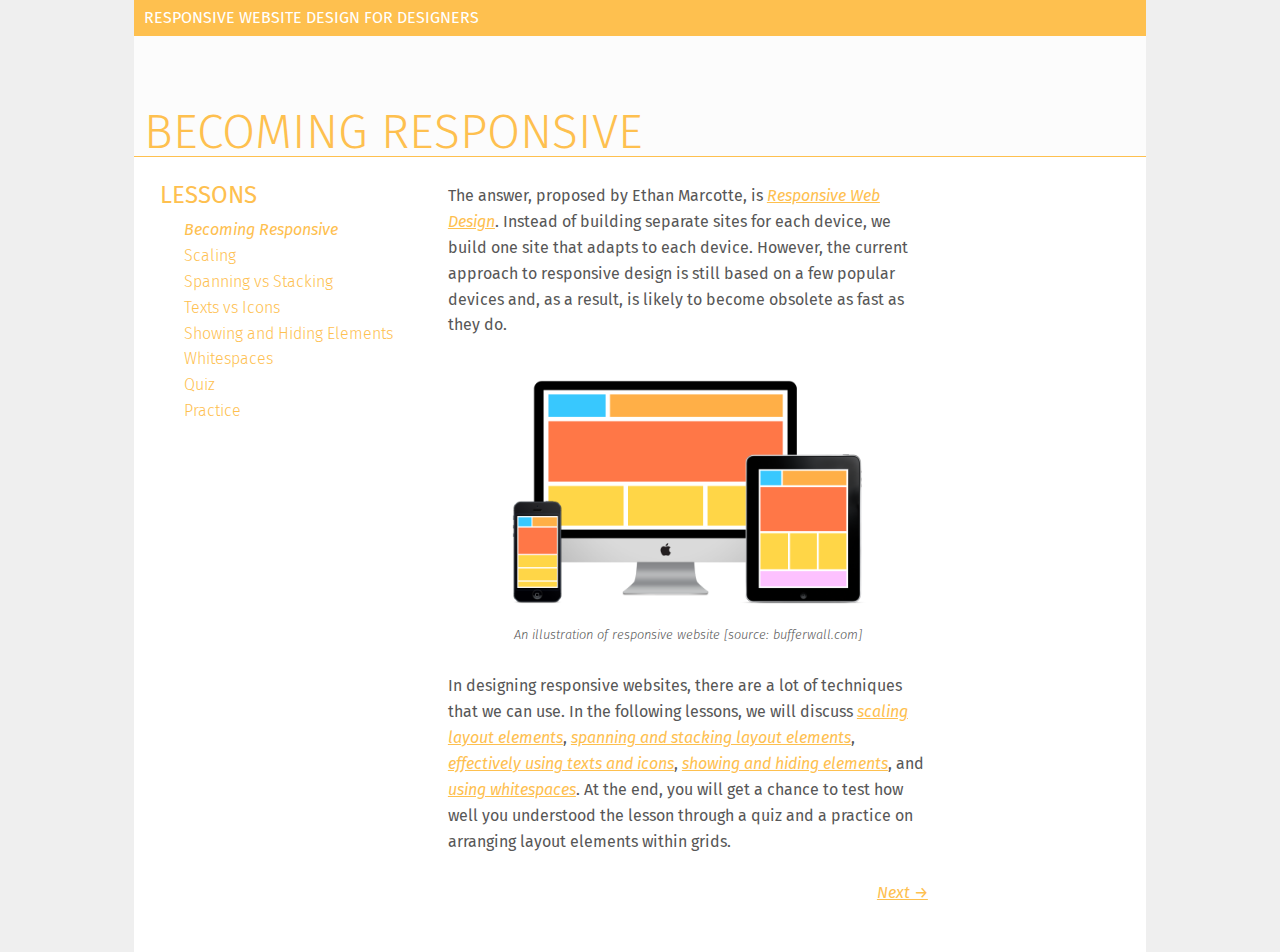
<file: index.html>
<!DOCTYPE html>
<!-- /ht Paul Irish - http://front.ie/j5OMXi -->
<!--[if lt IE 7 ]> <html class="no-js ie6" lang="en"> <![endif]-->
<!--[if IE 7 ]>    <html class="no-js ie7" lang="en"> <![endif]-->
<!--[if IE 8 ]>    <html class="no-js ie8" lang="en"> <![endif]-->
<!--[if (gte IE 9)|!(IE)]><!--> <html class="no-js" lang="en"> <!--<![endif]-->
<head>
<meta charset="utf-8">
<title>Responsive Website Design for Designers</title>
<meta name="description" content="">
<meta name="author" content="">

<!-- /ht Andy Clarke - http://front.ie/lkCwyf -->
<meta http-equiv="cleartype" content="on">
<meta http-equiv="X-UA-Compatible" content="IE=edge,chrome=1">
<meta name="viewport" content="width=device-width, initial-scale=1.0">
  
<link rel="shortcut icon" href="/link/to/favicon.ico">
<link rel="apple-touch-icon" href="/link/to/apple-touch-icon.png">

<link rel="stylesheet" href="https://maxcdn.bootstrapcdn.com/font-awesome/4.4.0/css/font-awesome.min.css">
<link href='https://fonts.googleapis.com/css?family=Fira+Sans:400,300,500italic,500,400italic,300italic' rel='stylesheet' type='text/css'>

<!-- /ht Jeremy Keith - http://front.ie/mLXiaS -->
<link rel="stylesheet" href="css/global.css" media="all">
<link rel="stylesheet" href="css/layout.css" media="all and (min-width: 33.236em)">
<!-- 30em + (1.618em * 2) = 33.236em / Eliminates potential of horizontal scrolling in most cases -->

<!--[if (lt IE 9) & (!IEMobile)]>
<link rel="stylesheet" href="css/layout.css" media="all">
<![endif]-->

<script src="js/libs/modernizr-1.7.min.js"></script>
<script src="https://ajax.googleapis.com/ajax/libs/jquery/2.1.3/jquery.min.js"></script>
<script src="js/jquery.gridster.js" type="text/javascript" charset="utf-8"></script>
<script src="js/script.js"></script>  
</head>

<body>
  
  <div id="container" class="cf">
    
    <header>
		<h1 class="global-title">
			Responsive Website Design for Designers
		</h1>
		<h2 class="lesson-title">
			Becoming Responsive
		</h2>
	</header>
    
    <div id="main" role="main">
		<aside id="lesson-nav">
			<h3><i class="fa fa-navicon"></i>Lessons</h3>
			<nav>
				<ul>
					<li><a href="#" class="current" title="Becoming Responsive">Becoming Responsive</a></li>
					<li><a href="lesson-1.html" title="Scaling">Scaling</a></li>
					<li><a href="lesson-2.html" title="Spanning vs Stacking">Spanning vs Stacking</a></li>
					<li><a href="placeholder.html" title="Texts vs Icons">Texts vs Icons</a></li>
					<li><a href="lesson-4.html" title="Showing and Hiding Elements">Showing and Hiding Elements</a></li>
					<li><a href="lesson-5.html" title="Whitespaces">Whitespaces</a></li>
					<li><a href="quiz.html" title="Quiz">Quiz</a></li>
					<li><a href="practice.html" title="Practice">Practice</a></li>
				</ul>
			</nav>
		</aside>
		<div class="content">
			<p>The answer, proposed by Ethan Marcotte, is <a href="http://www.alistapart.com/articles/responsive-web-design/" title="Ethan Marcottes article on Responsive Web Design">Responsive Web Design</a>. Instead of building separate sites for each device, we build one site that adapts to each device. However, the current approach to responsive design is still based on a few popular devices and, as a result, is likely to become obsolete as fast as they do.</p>
			<img class="header-img" src="images/54ee320d38da52d651e9e83b.png" title="Responsive Website Design" />
			<div class="caption">An illustration of responsive website [source: bufferwall.com]</div>
			<p>In designing responsive websites, there are a lot of techniques that we can use. In the following lessons, we will discuss <a href="lesson-1.html" title="Scaling">scaling layout elements</a>, <a href="lesson-2.html" title="Spanning vs Stacking">spanning and stacking layout elements</a>, <a href="placeholder.html" title="Texts vs Icons">effectively using texts and icons</a>, <a href="lesson-4.html" title="Showing and Hiding Elements">showing and hiding elements</a>, and <a href="lesson-5.html" title="Whitespaces">using whitespaces</a>. At the end, you will get a chance to test how well you understood the lesson through a quiz and a practice on arranging layout elements within grids.</p>
			<div class="bottom-nav">
				<a class="btn next" href="lesson-1.html" title="Scaling">Next &rarr;</a>
			</div>
		</div>
	</div>
    
    <footer></footer>
    
  </div>

</body>

</html>
</file>
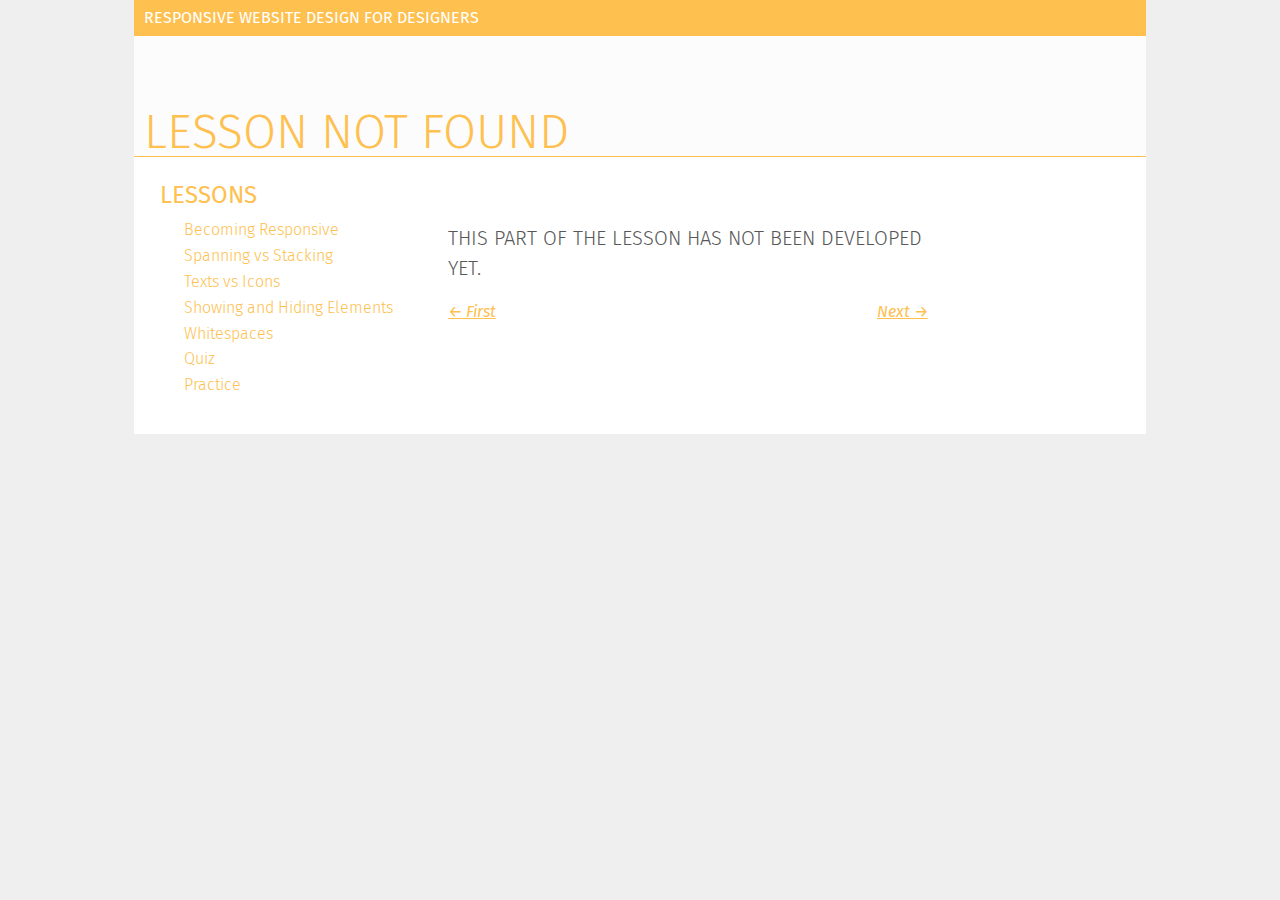
<file: placeholder.html>
<!DOCTYPE html>
<!-- /ht Paul Irish - http://front.ie/j5OMXi -->
<!--[if lt IE 7 ]> <html class="no-js ie6" lang="en"> <![endif]-->
<!--[if IE 7 ]>    <html class="no-js ie7" lang="en"> <![endif]-->
<!--[if IE 8 ]>    <html class="no-js ie8" lang="en"> <![endif]-->
<!--[if (gte IE 9)|!(IE)]><!--> <html class="no-js" lang="en"> <!--<![endif]-->
<head>
<meta charset="utf-8">
<title>Responsive Website Design for Designers</title>
<meta name="description" content="">
<meta name="author" content="">

<!-- /ht Andy Clarke - http://front.ie/lkCwyf -->
<meta http-equiv="cleartype" content="on">
<meta http-equiv="X-UA-Compatible" content="IE=edge,chrome=1">
<meta name="viewport" content="width=device-width, initial-scale=1.0">
  
<link rel="shortcut icon" href="/link/to/favicon.ico">
<link rel="apple-touch-icon" href="/link/to/apple-touch-icon.png">

<link rel="stylesheet" href="https://maxcdn.bootstrapcdn.com/font-awesome/4.4.0/css/font-awesome.min.css">
<link href='https://fonts.googleapis.com/css?family=Fira+Sans:400,300,500italic,500,400italic,300italic' rel='stylesheet' type='text/css'>

<!-- /ht Jeremy Keith - http://front.ie/mLXiaS -->
<link rel="stylesheet" href="css/global.css" media="all">
<link rel="stylesheet" href="css/layout.css" media="all and (min-width: 33.236em)">
<!-- 30em + (1.618em * 2) = 33.236em / Eliminates potential of horizontal scrolling in most cases -->

<!--[if (lt IE 9) & (!IEMobile)]>
<link rel="stylesheet" href="css/layout.css" media="all">
<![endif]-->

<script src="js/libs/modernizr-1.7.min.js"></script>
<script src="https://ajax.googleapis.com/ajax/libs/jquery/2.1.3/jquery.min.js"></script>
<script src="js/jquery.gridster.js" type="text/javascript" charset="utf-8"></script>
<script src="js/script.js"></script>  
  
</head>

<body>
  
  <div id="container" class="cf">
    
    <header>
		<h1 class="global-title">
			Responsive Website Design for Designers
		</h1>
		<h2 class="lesson-title">
			Lesson Not Found
		</h2>
	</header>
    
    <div id="main" role="main">
		<aside id="lesson-nav">
			<h3><i class="fa fa-navicon"></i>Lessons</h3>
			<nav>
				<ul>
					<li><a href="index.html" title="Becoming Responsive">Becoming Responsive</a></li>
					<li><a href="lesson-2.html" title="Spanning vs Stacking">Spanning vs Stacking</a></li>
					<li><a href="placeholder.html" title="Texts vs Icons">Texts vs Icons</a></li>
					<li><a href="lesson-4.html" title="Showing and Hiding Elements">Showing and Hiding Elements</a></li>
					<li><a href="lesson-5.html" title="Whitespaces">Whitespaces</a></li>
					<li><a href="quiz.html" title="Quiz">Quiz</a></li>
					<li><a href="practice.html" title="Practice">Practice</a></li>
				</ul>
			</nav>
		</aside>
		<div class="content">
			<h4>This part of the lesson has not been developed yet.</h4>
			<div class="bottom-nav">
				<a class="btn prev" href="lesson-2.html" title="Spanning vs Stacking">&larr; First</a>
				<a class="btn next" href="lesson-4.html" title="Showing and Hiding Elements">Next &rarr;</a>
			</div>
		</div>
	</div>
    
    <footer></footer>
    
  </div>

</body>

</html>
</file>
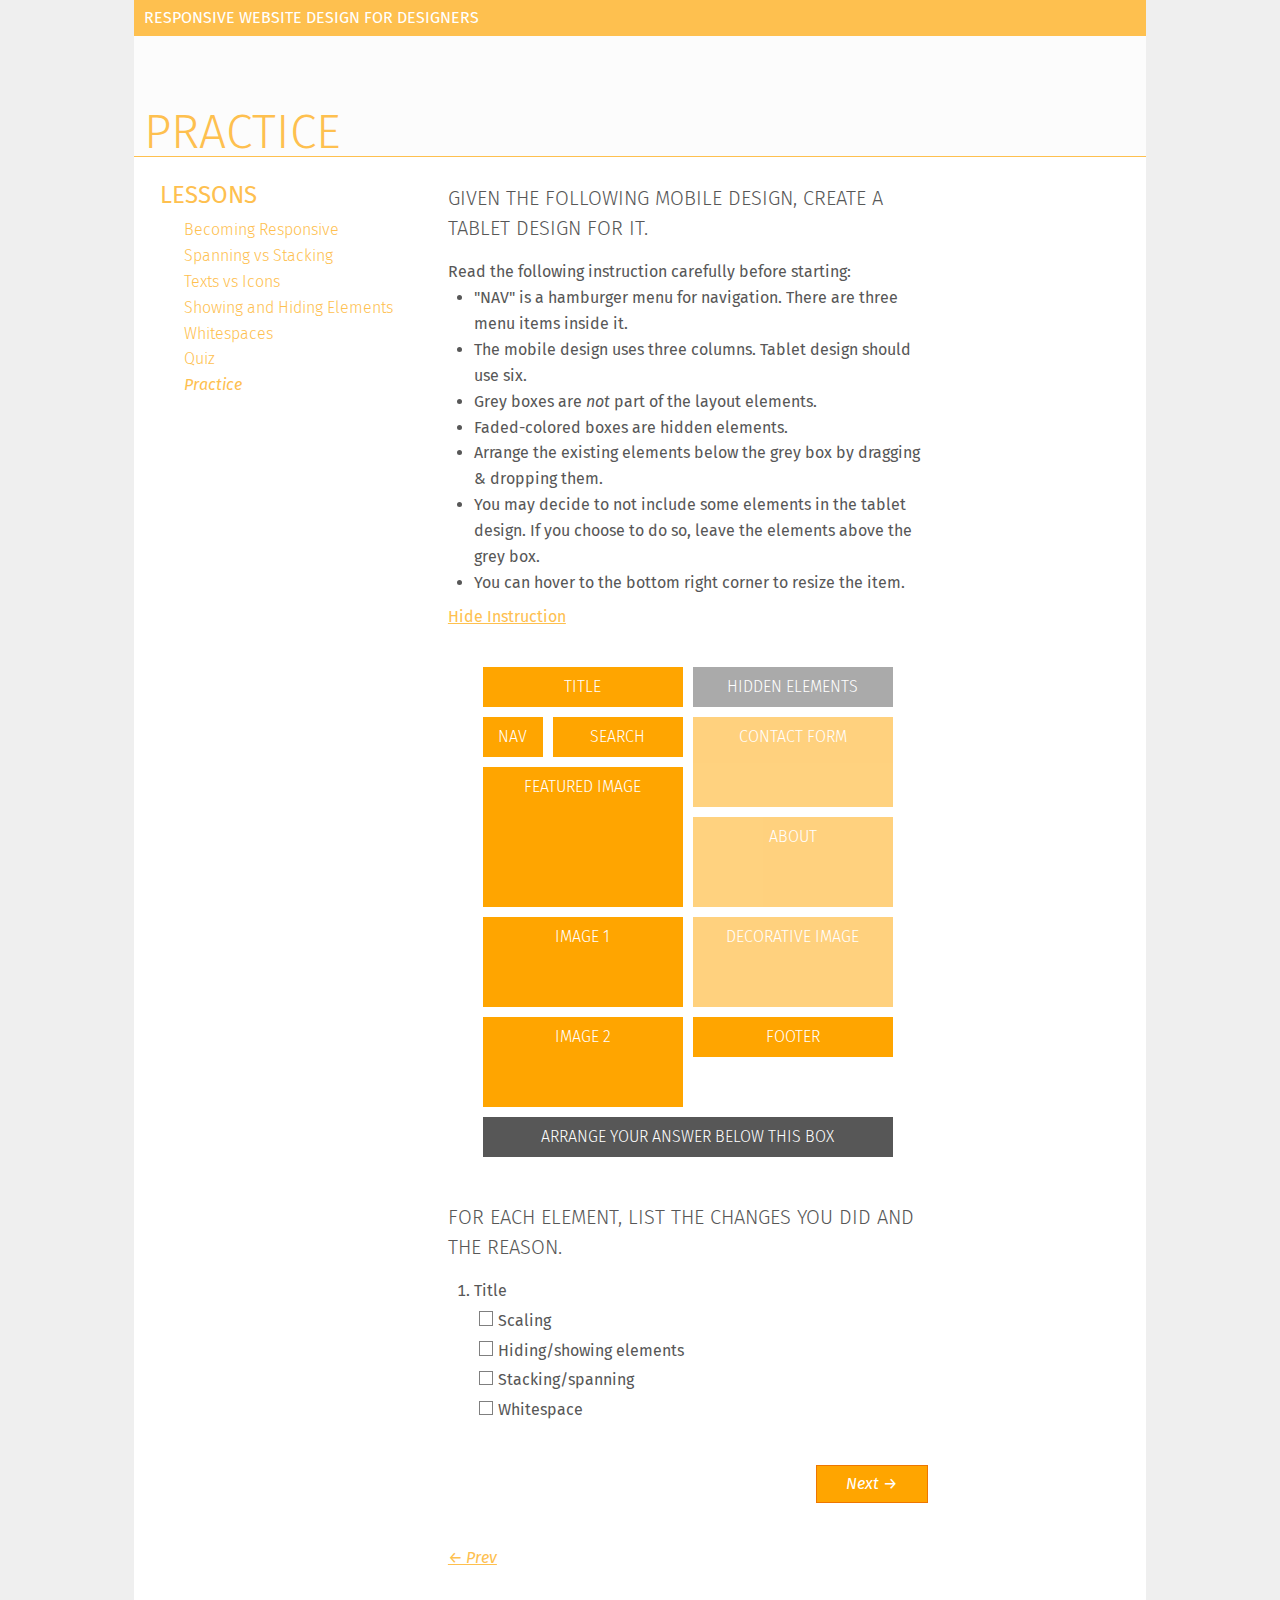
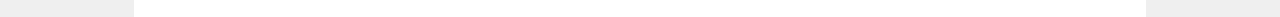
<file: practice.html>
<!DOCTYPE html>
<!-- /ht Paul Irish - http://front.ie/j5OMXi -->
<!--[if lt IE 7 ]> <html class="no-js ie6" lang="en"> <![endif]-->
<!--[if IE 7 ]>    <html class="no-js ie7" lang="en"> <![endif]-->
<!--[if IE 8 ]>    <html class="no-js ie8" lang="en"> <![endif]-->
<!--[if (gte IE 9)|!(IE)]><!--> <html class="no-js" lang="en"> <!--<![endif]-->
<head>
<meta charset="utf-8">
<title>Responsive Website Design for Designers</title>
<meta name="description" content="">
<meta name="author" content="">

<!-- /ht Andy Clarke - http://front.ie/lkCwyf -->
<meta http-equiv="cleartype" content="on">
<meta http-equiv="X-UA-Compatible" content="IE=edge,chrome=1">
<meta name="viewport" content="width=device-width, initial-scale=1.0">
  
<link rel="shortcut icon" href="/link/to/favicon.ico">
<link rel="apple-touch-icon" href="/link/to/apple-touch-icon.png">

<link rel="stylesheet" href="https://maxcdn.bootstrapcdn.com/font-awesome/4.4.0/css/font-awesome.min.css">
<link href='https://fonts.googleapis.com/css?family=Fira+Sans:400,300,500italic,500,400italic,300italic' rel='stylesheet' type='text/css'>

<!-- /ht Jeremy Keith - http://front.ie/mLXiaS -->
<link rel="stylesheet" href="css/global.css" media="all">
<link rel="stylesheet" href="css/layout.css" media="all and (min-width: 33.236em)">
<link rel="stylesheet" type="text/css" href="css/jquery.gridster.css">
<!-- 30em + (1.618em * 2) = 33.236em / Eliminates potential of horizontal scrolling in most cases -->

<!--[if (lt IE 9) & (!IEMobile)]>
<link rel="stylesheet" href="css/layout.css" media="all">
<![endif]-->

<script src="js/libs/modernizr-1.7.min.js"></script>
<script src="https://ajax.googleapis.com/ajax/libs/jquery/2.1.3/jquery.min.js"></script>
<script src="js/jquery.gridster.js" type="text/javascript" charset="utf-8"></script>
<script src="js/script.js"></script>  

  
</head>

<body>
  
  <div id="container" class="cf">
    
    <header>
		<h1 class="global-title">
			Responsive Website Design for Designers
		</h1>
		<h2 class="lesson-title">
			Practice
		</h2>
	</header>
    
    <div id="main" role="main">
		<aside id="lesson-nav">
			<h3><i class="fa fa-navicon"></i>Lessons</h3>
			<nav>
				<ul>
					<li><a href="index.html" title="Becoming Responsive">Becoming Responsive</a></li>
					<li><a href="lesson-2.html" title="Spanning vs Stacking">Spanning vs Stacking</a></li>
					<li><a href="placeholder.html" title="Texts vs Icons">Texts vs Icons</a></li>
					<li><a href="lesson-4.html" title="Showing and Hiding Elements">Showing and Hiding Elements</a></li>
					<li><a href="lesson-5.html" title="Whitespaces">Whitespaces</a></li>
					<li><a href="quiz.html" title="Quiz">Quiz</a></li>
					<li><a href="#" class="current" title="Practice">Practice</a></li>
				</ul>
			</nav>
		</aside>
		<div class="content">
			<h4 style="margin-top:0">Given the following mobile design, create a tablet design for it.</h4>
			<div id="instruction">
				<p style="margin-bottom:0">Read the following instruction carefully before starting:</p>
				<ul style="margin-bottom:0">
					<li>"NAV" is a hamburger menu for navigation. There are three menu items inside it.</li>
					<li>The mobile design uses three columns. Tablet design should use six.</li>
					<li>Grey boxes are <i>not</i> part of the layout elements.</li>
					<li>Faded-colored boxes are hidden elements.</li>
					<li>Arrange the existing elements below the grey box by dragging & dropping them.</li>
					<li>You may decide to not include some elements in the tablet design. If you choose to do so, leave the elements above the grey box.</li>
					<li>You can hover to the bottom right corner to resize the item.</li>
				</ul>
			</div>
			<a href="#" class="toggle-instruction">Hide Instruction</a>
			<p class="mobile-only caption">This practice mode is not optimized for access from mobile devices.</p>
			<div class="no-mobile">
				<div class="gridster">
					<ul>
						<li data-row="1" data-col="1" data-sizex="3" data-sizey="1">TITLE</li>
						<li data-row="1" data-col="4" data-sizex="3" data-sizey="1" style="background-color:#575757;opacity:.5">HIDDEN ELEMENTS</li>
						<li data-row="2" data-col="1" data-sizex="1" data-sizey="1">NAV</li>
						<li data-row="2" data-col="2" data-sizex="2" data-sizey="1">SEARCH</li>
						<li data-row="2" data-col="4" data-sizex="3" data-sizey="2" class="faded">CONTACT FORM</li>
						<li data-row="3" data-col="1" data-sizex="3" data-sizey="3">FEATURED IMAGE</li>
						<li data-row="3" data-col="4" data-sizex="3" data-sizey="2" class="faded">ABOUT</li>
						<li data-row="6" data-col="1" data-sizex="3" data-sizey="2">IMAGE 1</li>
						<li data-row="6" data-col="4" data-sizex="3" data-sizey="2" class="faded">DECORATIVE IMAGE</li>
						<li data-row="8" data-col="1" data-sizex="3" data-sizey="2">IMAGE 2</li>
						<li data-row="10" data-col="1" data-sizex="3" data-sizey="1">FOOTER</li>

						<li data-row="10" data-col="1" data-sizex="6" data-sizey="1" id="answer-separator" style="background-color:#575757;">ARRANGE YOUR ANSWER BELOW THIS BOX</li>
					</ul>
				</div>
				<h4>For each element, list the changes you did and the reason.</h4>
				<ol id="self-explain">
					<li value="1">
						Title
						<ul class="options">
							<li>
								<label>Scaling</label>
								<div class="explain">
									<select>
										<option>---</option>
										<option>Expanded height</option>
										<option>Reduced height</option>
										<option>Same height</option>
									</select>,
									
									<select>
										<option>---</option>
										<option>Expanded width</option>
										<option>Reduced width</option>
										<option>Same width</option>
									</select>
									
									<select>
										<option>---</option>
										<option>To beter utilize screen real-estate</option>
										<option>To save space for more important things</option>
										<option>To fill up empty space</option>
									</select>
								</div>
							</li>
							<li>
								<label>Hiding/showing elements</label>
								<div class="explain">
									<select>
										<option>---</option>
										<option>Hidden</option>
										<option>Partially hidden</option>
										<option>Shown</option>
									</select>
									because
									<select>
										<option>---</option>
										<option>It's unnecessary</option>
										<option>Users can afford to access it with extra effort</option>
										<option>To better utilize screen real-estate</option>
									</select>
								</div>
							</li>
							<li>
								<label>Stacking/spanning</label>
								<div class="explain">
									<select>
										<option>---</option>
										<option>Stacked</option>
										<option>Spanned</option>
									</select>
									because
									<select>
										<option>---</option>
										<option>Elements with similar hierarchy level can be spanned on wide screen</option>
										<option>Elements with similar hierarchy level should always be stacked</option>
									</select>
								</div>
							</li>
							<li>
								<label>Whitespace</label>
								<div class="explain">
									<select>
										<option>---</option>
										<option>Added whitespace</option>
										<option>Removed whitespace</option>
									</select>
									because
									<select>
										<option>---</option>
										<option>No other important elements to display</option>
										<option>Minimalism</option>
										<option>To save up space</option>
									</select>
								</div>
							</li>
						</ul>
					</li>
					<li value="2">
						Navigation Menu
						<ul class="options">
							<li>
								<label>Scaling</label>
								<div class="explain">
									<select>
										<option>---</option>
										<option>Expanded height</option>
										<option>Reduced height</option>
										<option>Same height</option>
									</select>,
									
									<select>
										<option>---</option>
										<option>Expanded width</option>
										<option>Reduced width</option>
										<option>Same width</option>
									</select>
									
									<select>
										<option>---</option>
										<option>To beter utilize screen real-estate</option>
										<option>To save space for more important things</option>
										<option>To fill up empty space</option>
									</select>
								</div>
							</li>
							<li>
								<label>Hiding/showing elements</label>
								<div class="explain">
									<select>
										<option>---</option>
										<option>Hidden</option>
										<option>Partially hidden</option>
										<option>Shown</option>
									</select>
									because
									<select>
										<option>---</option>
										<option>It's unnecessary</option>
										<option>Users can afford to access it with extra effort</option>
										<option>To better utilize screen real-estate</option>
									</select>
								</div>
							</li>
							<li>
								<label>Stacking/spanning</label>
								<div class="explain">
									<select>
										<option>---</option>
										<option>Stacked</option>
										<option>Spanned</option>
									</select>
									because
									<select>
										<option>---</option>
										<option>Elements with similar hierarchy level can be spanned on wide screen</option>
										<option>Elements with similar hierarchy level should always be stacked</option>
									</select>
								</div>
							</li>
							<li>
								<label>Whitespace</label>
								<div class="explain">
									<select>
										<option>---</option>
										<option>Added whitespace</option>
										<option>Removed whitespace</option>
									</select>
									because
									<select>
										<option>---</option>
										<option>No other important elements to display</option>
										<option>Minimalism</option>
										<option>To save up space</option>
									</select>
								</div>
							</li>
						</ul>
					</li>
					<li value="3">
						Search Bar
						<ul class="options">
							<li>
								<label>Scaling</label>
								<div class="explain">
									<select>
										<option>---</option>
										<option>Expanded height</option>
										<option>Reduced height</option>
										<option>Same height</option>
									</select>,
									
									<select>
										<option>---</option>
										<option>Expanded width</option>
										<option>Reduced width</option>
										<option>Same width</option>
									</select>
									
									<select>
										<option>---</option>
										<option>To beter utilize screen real-estate</option>
										<option>To save space for more important things</option>
										<option>To fill up empty space</option>
									</select>
								</div>
							</li>
							<li>
								<label>Hiding/showing elements</label>
								<div class="explain">
									<select>
										<option>---</option>
										<option>Hidden</option>
										<option>Partially hidden</option>
										<option>Shown</option>
									</select>
									because
									<select>
										<option>---</option>
										<option>It's unnecessary</option>
										<option>Users can afford to access it with extra effort</option>
										<option>To better utilize screen real-estate</option>
									</select>
								</div>
							</li>
							<li>
								<label>Stacking/spanning</label>
								<div class="explain">
									<select>
										<option>---</option>
										<option>Stacked</option>
										<option>Spanned</option>
									</select>
									because
									<select>
										<option>---</option>
										<option>Elements with similar hierarchy level can be spanned on wide screen</option>
										<option>Elements with similar hierarchy level should always be stacked</option>
									</select>
								</div>
							</li>
							<li>
								<label>Whitespace</label>
								<div class="explain">
									<select>
										<option>---</option>
										<option>Added whitespace</option>
										<option>Removed whitespace</option>
									</select>
									because
									<select>
										<option>---</option>
										<option>No other important elements to display</option>
										<option>Minimalism</option>
										<option>To save up space</option>
									</select>
								</div>
							</li>
						</ul>
					</li>
					<li value="4">
						Featured Image
						<ul class="options">
							<li>
								<label>Scaling</label>
								<div class="explain">
									<select>
										<option>---</option>
										<option>Expanded height</option>
										<option>Reduced height</option>
										<option>Same height</option>
									</select>,
									
									<select>
										<option>---</option>
										<option>Expanded width</option>
										<option>Reduced width</option>
										<option>Same width</option>
									</select>
									
									<select>
										<option>---</option>
										<option>To beter utilize screen real-estate</option>
										<option>To save space for more important things</option>
										<option>To fill up empty space</option>
									</select>
								</div>
							</li>
							<li>
								<label>Hiding/showing elements</label>
								<div class="explain">
									<select>
										<option>---</option>
										<option>Hidden</option>
										<option>Partially hidden</option>
										<option>Shown</option>
									</select>
									because
									<select>
										<option>---</option>
										<option>It's unnecessary</option>
										<option>Users can afford to access it with extra effort</option>
										<option>To better utilize screen real-estate</option>
									</select>
								</div>
							</li>
							<li>
								<label>Stacking/spanning</label>
								<div class="explain">
									<select>
										<option>---</option>
										<option>Stacked</option>
										<option>Spanned</option>
									</select>
									because
									<select>
										<option>---</option>
										<option>Elements with similar hierarchy level can be spanned on wide screen</option>
										<option>Elements with similar hierarchy level should always be stacked</option>
									</select>
								</div>
							</li>
							<li>
								<label>Whitespace</label>
								<div class="explain">
									<select>
										<option>---</option>
										<option>Added whitespace</option>
										<option>Removed whitespace</option>
									</select>
									because
									<select>
										<option>---</option>
										<option>No other important elements to display</option>
										<option>Minimalism</option>
										<option>To save up space</option>
									</select>
								</div>
							</li>
						</ul>
					</li>
					<li value="5">
						Images
						<ul class="options">
							<li>
								<label>Scaling</label>
								<div class="explain">
									<select>
										<option>---</option>
										<option>Expanded height</option>
										<option>Reduced height</option>
										<option>Same height</option>
									</select>,
									
									<select>
										<option>---</option>
										<option>Expanded width</option>
										<option>Reduced width</option>
										<option>Same width</option>
									</select>
									
									<select>
										<option>---</option>
										<option>To beter utilize screen real-estate</option>
										<option>To save space for more important things</option>
										<option>To fill up empty space</option>
									</select>
								</div>
							</li>
							<li>
								<label>Hiding/showing elements</label>
								<div class="explain">
									<select>
										<option>---</option>
										<option>Hidden</option>
										<option>Partially hidden</option>
										<option>Shown</option>
									</select>
									because
									<select>
										<option>---</option>
										<option>It's unnecessary</option>
										<option>Users can afford to access it with extra effort</option>
										<option>To better utilize screen real-estate</option>
									</select>
								</div>
							</li>
							<li>
								<label>Stacking/spanning</label>
								<div class="explain">
									<select>
										<option>---</option>
										<option>Stacked</option>
										<option>Spanned</option>
									</select>
									because
									<select>
										<option>---</option>
										<option>Elements with similar hierarchy level can be spanned on wide screen</option>
										<option>Elements with similar hierarchy level should always be stacked</option>
									</select>
								</div>
							</li>
							<li>
								<label>Whitespace</label>
								<div class="explain">
									<select>
										<option>---</option>
										<option>Added whitespace</option>
										<option>Removed whitespace</option>
									</select>
									because
									<select>
										<option>---</option>
										<option>No other important elements to display</option>
										<option>Minimalism</option>
										<option>To save up space</option>
									</select>
								</div>
							</li>
						</ul>
					</li>
					<li value="6">
						Footer
						<ul class="options">
							<li>
								<label>Scaling</label>
								<div class="explain">
									<select>
										<option>---</option>
										<option>Expanded height</option>
										<option>Reduced height</option>
										<option>Same height</option>
									</select>,
									
									<select>
										<option>---</option>
										<option>Expanded width</option>
										<option>Reduced width</option>
										<option>Same width</option>
									</select>
									
									<select>
										<option>---</option>
										<option>To beter utilize screen real-estate</option>
										<option>To save space for more important things</option>
										<option>To fill up empty space</option>
									</select>
								</div>
							</li>
							<li>
								<label>Hiding/showing elements</label>
								<div class="explain">
									<select>
										<option>---</option>
										<option>Hidden</option>
										<option>Partially hidden</option>
										<option>Shown</option>
									</select>
									because
									<select>
										<option>---</option>
										<option>It's unnecessary</option>
										<option>Users can afford to access it with extra effort</option>
										<option>To better utilize screen real-estate</option>
									</select>
								</div>
							</li>
							<li>
								<label>Stacking/spanning</label>
								<div class="explain">
									<select>
										<option>---</option>
										<option>Stacked</option>
										<option>Spanned</option>
									</select>
									because
									<select>
										<option>---</option>
										<option>Elements with similar hierarchy level can be spanned on wide screen</option>
										<option>Elements with similar hierarchy level should always be stacked</option>
									</select>
								</div>
							</li>
							<li>
								<label>Whitespace</label>
								<div class="explain">
									<select>
										<option>---</option>
										<option>Added whitespace</option>
										<option>Removed whitespace</option>
									</select>
									because
									<select>
										<option>---</option>
										<option>No other important elements to display</option>
										<option>Minimalism</option>
										<option>To save up space</option>
									</select>
								</div>
							</li>
						</ul>
					</li>
					<li value="7">
						About
						<ul class="options">
							<li>
								<label>Scaling</label>
								<div class="explain">
									<select>
										<option>---</option>
										<option>Expanded height</option>
										<option>Reduced height</option>
										<option>Same height</option>
									</select>,
									
									<select>
										<option>---</option>
										<option>Expanded width</option>
										<option>Reduced width</option>
										<option>Same width</option>
									</select>
									
									<select>
										<option>---</option>
										<option>To beter utilize screen real-estate</option>
										<option>To save space for more important things</option>
										<option>To fill up empty space</option>
									</select>
								</div>
							</li>
							<li>
								<label>Hiding/showing elements</label>
								<div class="explain">
									<select>
										<option>---</option>
										<option>Hidden</option>
										<option>Partially hidden</option>
										<option>Shown</option>
									</select>
									because
									<select>
										<option>---</option>
										<option>It's unnecessary</option>
										<option>Users can afford to access it with extra effort</option>
										<option>To better utilize screen real-estate</option>
									</select>
								</div>
							</li>
							<li>
								<label>Stacking/spanning</label>
								<div class="explain">
									<select>
										<option>---</option>
										<option>Stacked</option>
										<option>Spanned</option>
									</select>
									because
									<select>
										<option>---</option>
										<option>Elements with similar hierarchy level can be spanned on wide screen</option>
										<option>Elements with similar hierarchy level should always be stacked</option>
									</select>
								</div>
							</li>
							<li>
								<label>Whitespace</label>
								<div class="explain">
									<select>
										<option>---</option>
										<option>Added whitespace</option>
										<option>Removed whitespace</option>
									</select>
									because
									<select>
										<option>---</option>
										<option>No other important elements to display</option>
										<option>Minimalism</option>
										<option>To save up space</option>
									</select>
								</div>
							</li>
						</ul>
					</li>
					<li value="8">
						Contact Form
						<ul class="options">
							<li>
								<label>Scaling</label>
								<div class="explain">
									<select>
										<option>---</option>
										<option>Expanded height</option>
										<option>Reduced height</option>
										<option>Same height</option>
									</select>,
									
									<select>
										<option>---</option>
										<option>Expanded width</option>
										<option>Reduced width</option>
										<option>Same width</option>
									</select>
									
									<select>
										<option>---</option>
										<option>To beter utilize screen real-estate</option>
										<option>To save space for more important things</option>
										<option>To fill up empty space</option>
									</select>
								</div>
							</li>
							<li>
								<label>Hiding/showing elements</label>
								<div class="explain">
									<select>
										<option>---</option>
										<option>Hidden</option>
										<option>Partially hidden</option>
										<option>Shown</option>
									</select>
									because
									<select>
										<option>---</option>
										<option>It's unnecessary</option>
										<option>Users can afford to access it with extra effort</option>
										<option>To better utilize screen real-estate</option>
									</select>
								</div>
							</li>
							<li>
								<label>Stacking/spanning</label>
								<div class="explain">
									<select>
										<option>---</option>
										<option>Stacked</option>
										<option>Spanned</option>
									</select>
									because
									<select>
										<option>---</option>
										<option>Elements with similar hierarchy level can be spanned on wide screen</option>
										<option>Elements with similar hierarchy level should always be stacked</option>
									</select>
								</div>
							</li>
							<li>
								<label>Whitespace</label>
								<div class="explain">
									<select>
										<option>---</option>
										<option>Added whitespace</option>
										<option>Removed whitespace</option>
									</select>
									because
									<select>
										<option>---</option>
										<option>No other important elements to display</option>
										<option>Minimalism</option>
										<option>To save up space</option>
									</select>
								</div>
							</li>
						</ul>
					</li>
					<li value="9">
						Decorative Image
						<ul class="options">
							<li>
								<label>Scaling</label>
								<div class="explain">
									<select>
										<option>---</option>
										<option>Expanded height</option>
										<option>Reduced height</option>
										<option>Same height</option>
									</select>,
									
									<select>
										<option>---</option>
										<option>Expanded width</option>
										<option>Reduced width</option>
										<option>Same width</option>
									</select>
									
									<select>
										<option>---</option>
										<option>To beter utilize screen real-estate</option>
										<option>To save space for more important things</option>
										<option>To fill up empty space</option>
									</select>
								</div>
							</li>
							<li>
								<label>Hiding/showing elements</label>
								<div class="explain">
									<select>
										<option>---</option>
										<option>Hidden</option>
										<option>Partially hidden</option>
										<option>Shown</option>
									</select>
									because
									<select>
										<option>---</option>
										<option>It's unnecessary</option>
										<option>Users can afford to access it with extra effort</option>
										<option>To better utilize screen real-estate</option>
									</select>
								</div>
							</li>
							<li>
								<label>Stacking/spanning</label>
								<div class="explain">
									<select>
										<option>---</option>
										<option>Stacked</option>
										<option>Spanned</option>
									</select>
									because
									<select>
										<option>---</option>
										<option>Elements with similar hierarchy level can be spanned on wide screen</option>
										<option>Elements with similar hierarchy level should always be stacked</option>
									</select>
								</div>
							</li>
							<li>
								<label>Whitespace</label>
								<div class="explain">
									<select>
										<option>---</option>
										<option>Added whitespace</option>
										<option>Removed whitespace</option>
									</select>
									because
									<select>
										<option>---</option>
										<option>No other important elements to display</option>
										<option>Minimalism</option>
										<option>To save up space</option>
									</select>
								</div>
							</li>
						</ul>
					</li>
				</ol>
				<div class="bottom-nav">
					<a class="btn prev practice-nav" href="#" title="Prev">&larr; Prev</a>
					<a class="btn next practice-nav" href="#" title="Next">Next &rarr;</a>
				</div>
			</div>
			<div class="bottom-nav">
				<a class="btn prev" href="quiz.html" title="Quiz">&larr; Prev</a>
			</div>
		</div>
	</div>
    
    <footer></footer>
    
  </div>

</body>

</html>
</file>
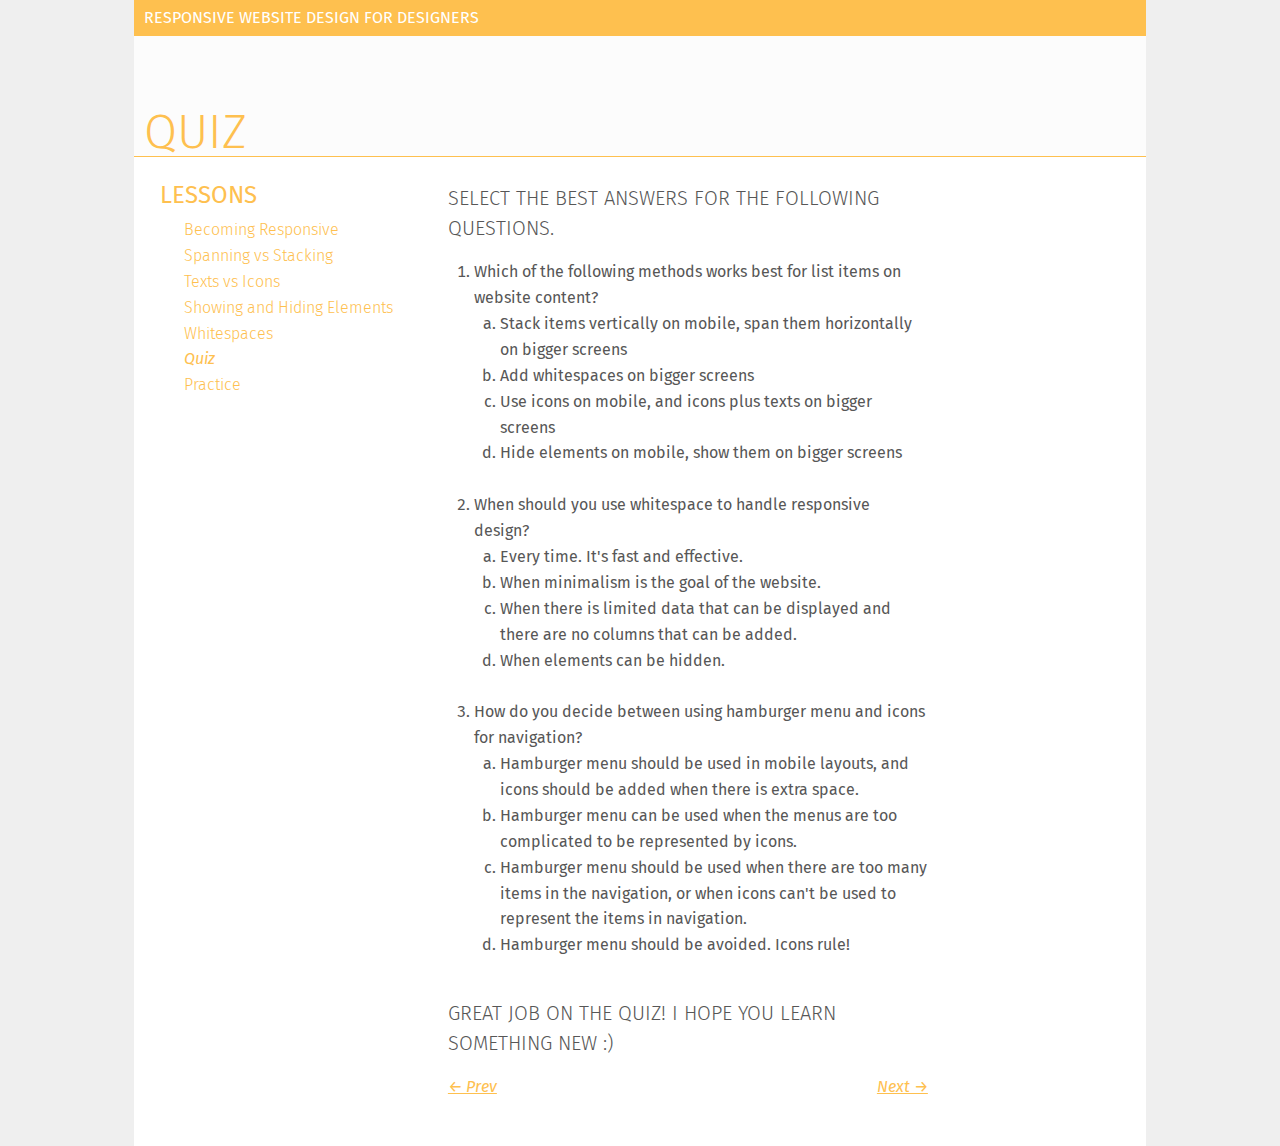
<file: quiz.html>
<!DOCTYPE html>
<!-- /ht Paul Irish - http://front.ie/j5OMXi -->
<!--[if lt IE 7 ]> <html class="no-js ie6" lang="en"> <![endif]-->
<!--[if IE 7 ]>    <html class="no-js ie7" lang="en"> <![endif]-->
<!--[if IE 8 ]>    <html class="no-js ie8" lang="en"> <![endif]-->
<!--[if (gte IE 9)|!(IE)]><!--> <html class="no-js" lang="en"> <!--<![endif]-->
<head>
<meta charset="utf-8">
<title>Responsive Website Design for Designers</title>
<meta name="description" content="">
<meta name="author" content="">

<!-- /ht Andy Clarke - http://front.ie/lkCwyf -->
<meta http-equiv="cleartype" content="on">
<meta http-equiv="X-UA-Compatible" content="IE=edge,chrome=1">
<meta name="viewport" content="width=device-width, initial-scale=1.0">
  
<link rel="shortcut icon" href="/link/to/favicon.ico">
<link rel="apple-touch-icon" href="/link/to/apple-touch-icon.png">

<link rel="stylesheet" href="https://maxcdn.bootstrapcdn.com/font-awesome/4.4.0/css/font-awesome.min.css">
<link href='https://fonts.googleapis.com/css?family=Fira+Sans:400,300,500italic,500,400italic,300italic' rel='stylesheet' type='text/css'>

<!-- /ht Jeremy Keith - http://front.ie/mLXiaS -->
<link rel="stylesheet" href="css/global.css" media="all">
<link rel="stylesheet" href="css/layout.css" media="all and (min-width: 33.236em)">
<!-- 30em + (1.618em * 2) = 33.236em / Eliminates potential of horizontal scrolling in most cases -->

<!--[if (lt IE 9) & (!IEMobile)]>
<link rel="stylesheet" href="css/layout.css" media="all">
<![endif]-->

<script src="js/libs/modernizr-1.7.min.js"></script>
<script src="https://ajax.googleapis.com/ajax/libs/jquery/2.1.3/jquery.min.js"></script>
<script src="js/jquery.gridster.js" type="text/javascript" charset="utf-8"></script>
<script src="js/script.js"></script>  
  
</head>

<body>
  
  <div id="container" class="cf">
    
    <header>
		<h1 class="global-title">
			Responsive Website Design for Designers
		</h1>
		<h2 class="lesson-title">
			Quiz
		</h2>
	</header>
    
    <div id="main" role="main">
		<aside id="lesson-nav">
			<h3><i class="fa fa-navicon"></i>Lessons</h3>
			<nav>
				<ul>
					<li><a href="index.html" title="Becoming Responsive">Becoming Responsive</a></li>
					<li><a href="lesson-2.html" title="Spanning vs Stacking">Spanning vs Stacking</a></li>
					<li><a href="placeholder.html" title="Texts vs Icons">Texts vs Icons</a></li>
					<li><a href="lesson-4.html" title="Showing and Hiding Elements">Showing and Hiding Elements</a></li>
					<li><a href="lesson-5.html" title="Whitespaces">Whitespaces</a></li>
					<li><a href="#" class="current" title="Quiz">Quiz</a></li>
					<li><a href="practice.html" title="Practice">Practice</a></li>
				</ul>
			</nav>
		</aside>
		<div class="content">
			<h4 style="margin-top:0">Select the best answers for the following questions.</h4>
			<ol>
				<li class="question">
					Which of the following methods works best for list items on website content?
					<ol type="a">
						<li class="option" data-feedback-type="feed-true" data-feedback-text="Correct! When there are list items, or items with generally similar layout, spanning vs stacking should be considered first.">Stack items vertically on mobile, span them horizontally on bigger screens</li>
						<li class="option" data-feedback-type="feed-false" data-feedback-text="That's not quite right. Whitespaces works best when there are no other contents you can add to the layout.">Add whitespaces on bigger screens</li>
						<li class="option" data-feedback-type="feed-false" data-feedback-text="That's not quite right. Icons are used for short texts that can be symbolized, which is not always the case in list items.">Use icons on mobile, and icons plus texts on bigger screens</li>
						<li class="option" data-feedback-type="feed-false" data-feedback-text="That's not quite right. Showing and hiding elements would work on contents with different levels of importance, which is usually not the case on list items.">Hide elements on mobile, show them on bigger screens</li>
					</ol>
					<div class="feedback"></div>
				</li>
				<li class="question">
					When should you use whitespace to handle responsive design?
					<ol type="a">
						<li class="option" data-feedback-type="feed-false" data-feedback-text="That's not quite right. Whitespace <i>is</i> fast and effective, but most of the time there are other options that can be considered. It's best to tend to all the details.">Every time. It's fast and effective.</li>
						<li class="option" data-feedback-type="feed-false" data-feedback-text="That's not quite right. While whitespace does improve minimalism, in most cases a desktop layout would be too empty if it goes by its mobile layout plus whitespace.">When minimalism is the goal of the website.</li>
						<li class="option" data-feedback-type="feed-true" data-feedback-text="Correct! Whitespaces should be used when other techniques have been used and there are no additional contents that can be added.">When there is limited data that can be displayed and there are no columns that can be added.</li>
						<li class="option" data-feedback-type="feed-false" data-feedback-text="That's not quite right. Whitespaces are used when there are no additional contents that can be added to the layout.">When elements can be hidden.</li>
					</ol>
					<div class="feedback"></div>
				</li>
				<li class="question">
					How do you decide between using hamburger menu and icons for navigation?
					<ol type="a">
						<li class="option" data-feedback-type="feed-false" data-feedback-text="That's not quite right. Both options are useful for navigation menu. Hamburger menu would be preferable if there are too many navigation items (the maximum is usually 3-4) or the menus are too complicated to be represented by icons. Icons can be used when the navigation menus have icons that are easily recognisable.">Hamburger menu should be used in mobile layouts, and icons should be added when there is extra space.</li>
						<li class="option" data-feedback-type="feed-true" data-feedback-text="Partly correct! Hamburger menu should also be used when there are too many items in the navigation.">Hamburger menu can be used when the menus are too complicated to be represented by icons.</li>
						<li class="option" data-feedback-type="feed-true" data-feedback-text="Correct! Hamburger menu can contain a lot more menu whereas when using icons, you can only have so much space.">Hamburger menu should be used when there are too many items in the navigation, or when icons can't be used to represent the items in navigation.</li>
						<li class="option" data-feedback-type="feed-false" data-feedback-text="That's not quite right. While there has been debate over the use of hamburger menu, it is still the most common way to contain your navigation when you have too many things to display. However, when you can use icon, that's preferable!">Hamburger menu should be avoided. Icons rule!</li>
					</ol>
					<div class="feedback"></div>
				</li>
			</ol>
			<h4>Great job on the quiz! I hope you learn something new :)</h4>
			<div class="bottom-nav">
				<a class="btn prev" href="lesson-5.html" title="Whitespaces">&larr; Prev</a>
				<a class="btn next" href="practice.html" title="Practice">Next &rarr;</a>
			</div>
		</div>
	</div>
    
    <footer></footer>
    
  </div>

</body>

</html>
</file>
<file: css/global.css>
/*
Goldilocks Approach to Responsive Web Design Boilerplate

Author: Design by Front - @designbyfront
Version: 0.1
URL: http://www.goldilocksapproach.com
----------------------------------------------------------------------------------------

CONTENTS - GLOBAL.CSS
-----------------------------------------
1. RESET
2. ROOT
3. CORE TYPOGRAPHY
4. LINKS
5. GLOBAL LAYOUT & GLOBAL CUSTOM TYPOGRAPHY
6. CUSTOM LAYOUT & TYPOGRAPHY (Baby bear)
7. BROWSER AND NON-SEMANTIC STYLING

CONTENTS - LAYOUT.CSS
-----------------------------------------
8. CUSTOM LAYOUT & TYPOGRAPHY (Daddy bear)
9. CUSTOM LAYOUT & TYPOGRAPHY (Mummy bear)

*/


/* 1. RESET
----------------------------------------------------------------------------------------*/
html, body, div, span, applet, object, iframe,
h1, h2, h3, h4, h5, h6, p, blockquote, pre,
a, abbr, acronym, address, big, cite, code,
del, dfn, em, ins, kbd, q, s, samp,
small, strike, strong, sub, sup, tt, var,
b, u, i, center,
dl, dt, dd, ol, ul, li,
fieldset, form, label, legend,
table, caption, tbody, tfoot, thead, tr, th, td,
article, aside, canvas, details, embed, 
figure, figcaption, footer, hgroup, 
menu, nav, output, ruby, section, summary,
time, mark, audio, video {
  margin: 0;
  padding: 0;
  border: 0;
  font-size:100%;
  font: inherit;
  vertical-align: baseline;
  }

article, aside, details, figcaption, figure, footer, header, hgroup, menu, nav, section {
  display: block;
  }
  
  
/* 2. ROOT
----------------------------------------------------------------------------------------*/
html { 
  overflow-y: scroll;
  background: #FFF;
  }

/* /ht Ethan Marcotte - http://front.ie/l8rJaA */
img, embed, object, video { max-width: 100%; }
.ie6 img.full, .ie6 object.full, .ie6 embed, .ie6 video { width: 100%; }


/* 3. CORE TYPOGRAPHY
----------------------------------------------------------------------------------------*/
body {
  font-family: Georgia, "Times New Roman", serif;
  font-size: 1em;
  line-height: 1.618em;
  color: #333;
  }

h1, h2, h3, h4, h5, h6 {
  margin-bottom: 0.809em;
  line-height: 1em;
  }

p, ul, ol, dl, blockquote {
    font-size: 1em;
    line-height: 1.618em;
    margin-bottom: 1.618em; 
    max-width: 30em; /* Optimal width for long-form text */
  }
    
ul { list-style-type: disc; margin-left: 1.618em; }
ol { margin-left: 1.618em; }
nav ul, nav ol { list-style: none; margin: 0; padding: 0;}

b, strong { font-weight: bold; }
i, em { font-style: italic; }
small { font-size: 80%; }


/* 4. LINKS
----------------------------------------------------------------------------------------*/
a, a:visited { outline: none; color: #439BBD; text-decoration: underline; }  
a:hover { outline: none; text-decoration:none; }  
a:active, a:focus { outline: none; }


/* 5. GLOBAL LAYOUT & GLOBAL CUSTOM TYPOGRAPHY
----------------------------------------------------------------------------------------*/
html{
	height:100%;
	min-height:100%;
}
body {
  background-color:#efefef;
  color:#575757;
  font-family: "Fira Sans", Corbel, Roboto, sans-serif;
  min-height:100%;
}
header .global-title{
	background-color:#fec04f;
	color:#ffffff;
	margin:0;
	padding:10px;
}
header .lesson-title{
	color:#fec04f;
	background-color:#fcfcfc;
	border-bottom:1px solid #fec04f;
	font-size:3em;
	font-weight:300;
	margin:0;
	padding:1.5em 10px 0;
}
#container{
	background-color:#ffffff;
	min-height:100%;
	padding-bottom:0;
}
#container .global-title,#container .lesson-title,#lesson-nav h3{
	text-transform:uppercase;
}
aside{
	color:#fec04f;
	padding:10px 0.809em;
	margin:0 10px 1em;
}
a,a:visited{
	color:#fec04f;
}
p a,a.btn{
	font-style:italic;
}
.btn.next{
	float:right;
}
.btn.prev{
	float:left;
}
aside a{
	font-weight:300;
	text-decoration:none;
}
aside a.current{
	font-style:italic;
	font-weight:400;
}
aside h3{
	font-size:1.5em;
	margin:0;
	margin-left:-.5em;
}
aside h3:hover{
	cursor:pointer
}
aside h3 .fa{
	display:inline-block;
	font-size:.9em;
	margin-right:.25em;
}
aside nav{
	margin-top:10px;
	padding-left:1.5em;
}
.bottom-nav{
	margin:10px auto;
}
.header-img{
	margin:1em auto;
	width:100%;
}
.shots{
	border-left:3px solid #efefef;
	margin:10px;
	padding-left:10px;
	width:100%;
}
.shots:after,.bottom-nav:after{
	content:"";
	display:table;
	clear:both;
}
.shots img{
	box-shadow: 0 1px 4px rgba(0, 0, 0, .5);
    float: left;
    margin-bottom: 1em;
}
.shots .weblink{
	font-size:.8em;
}
.shots .smartphone{
	max-width: 6.25em;
    margin-right: 3.125%;
    width: 50%;
}
.shots .tablet{
	max-width: 15em;
    width: 50%;
}
.shots .netbook{
	max-width: 40em;
    width: 100%;
}
.shots .desktop{
    max-width: 40em;
    width: 90%;
}
.content h4{
	text-transform:uppercase;
	font-size:1.25em;
	font-weight:300;
	line-height:1.5em;
	margin-top:2em;
}
.caption{
	font-size:.8em;
	font-style:italic;
	font-weight:300;
	margin:-.5em auto 2em;
	text-align:center;
}
.option:hover{
	cursor:pointer;
	color:#fec04f;
}
.feedback{
	border:1px solid white;
	display:none;
	margin:-.5em auto 2em;
	padding:5px;
	font-size:.9em;
	font-style:italic;
}
.feedback.feed-false{
	color: #c7254e;
    background-color: #f9f2f4;
    border-color: #c7254e;
}
.feedback.feed-true{
	color: #3c763d;
	border-color: #3c763d;
    background-color: #dff0d8;
}
.gridster ul li{
	list-style:none;
	background-color:orange;
	color:white;
	font-weight:300;
	text-align:center;
	line-height:40px;
}
.gridster ul li:hover{
	cursor:pointer;
}
.gridster ul li.faded{
	opacity:.5;
}
.toggle-instruction{
	display:inline-block;
	margin-top:.5em;
	margin-bottom:2em;
}
textarea{
	display:block;
	height:100px;
	margin-bottom:1em;
	resize:none;
	width:100%;
}
#self-explain > li{
	display:none;
}
.options{
	list-style:none;
	margin-left:5px;
}
.options li{
	margin:.25em 0;
}
.options li label{
	display:inline-block;
    cursor: pointer;
	position:relative;
}
.options li label:before {
    content:'';
    display:inline-block;
    width:12.5px;
    height:12.5px;
    background-color:transparent;
    border:1px solid #7f7f7f;
    text-align:center;
	margin-right:5px;
}
.options li .explain{
	display:none;
}
.options li.selected label:after{
    background-color:#fec04f;
    width:10.25px;
    height:10.25px;
	margin:5px 2px;
	display:inline-block;
	position:absolute;
	left:0;
	top:0;
	content:'';
}
.options li.selected .explain{
	display:block;
	margin-bottom:1em;
	margin-left:20px;
}
.practice-nav{
	border:1px solid #ee7600;
	display:inline-block;
	width:100px;
	background-color:orange;
	color:#ffffff!important;
	text-align:center;
	text-decoration:none;
	margin:1em 0 2em;
	padding:5px;
}

/* 6. CUSTOM LAYOUT & TYPOGRAPHY (Baby bear)
----------------------------------------------------------------------------------------*/
#container {
    max-width: 30em;
    margin: auto;
	padding:0.809em;
  }
header{
	margin: -0.809em -0.809em .5em;
}
aside {border-bottom:1px solid #fec04f;margin-left:-0.809em; margin-right:-0.809em; width: 100%; }
aside nav{
	display:none;
}
aside h3{
	margin-left:0;
}
.no-mobile{
	display:none;
}
.mobile-only{
	display:block;
}

/* 7. BROWSER AND NON-SEMANTIC STYLING
----------------------------------------------------------------------------------------*/
.cf:before, .cf:after { content: ""; display: block; }
.cf:after { clear: both; }
.ie6 .cf { zoom: 1 }
</file>
<file: css/layout.css>
/* 8. CUSTOM LAYOUT & TYPOGRAPHY (Daddy bear)
----------------------------------------------------------------------------------------*/
#container {
	padding: 1.618em;
	margin: 0 auto; 
	max-width: 60em;
}
header{
	margin: -1.618em -1.618em 1em;
}
aside{
	border:0;
	display:inline-block;
	padding:10px 1.618em;
	margin:0 .5em 0 -1.618em;
	vertical-align:top;
	width:25%;
}
aside h3:hover{
	cursor:default;
}
aside nav{
	display:block;
}
.content{
	display:inline-block;
	max-width:30em;
	padding:10px;
	vertical-align:top;
}
.contingent-img{
	float:left;
	margin:0 .5em .5em 0;
	width:50%;
}
.no-mobile{
	display:block;
}
.mobile-only{
	display:none;
}
aside h3 .fa{
	display:none;
}


/* 9. CUSTOM LAYOUT & TYPOGRAPHY (Mummy bear)
----------------------------------------------------------------------------------------*/
@media screen and (min-width: 30em) and (max-width: 63.236em) {

#container { width: 30em; }
header{
	margin-bottom:.5em;
}
aside{
	border-bottom:1px solid #fec04f;
	margin:0 -1.618em 1em;width:100%
}
aside h3:hover{
	cursor:pointer;
}
aside nav{
	display:none;
}
aside h3 .fa{
	display:inline-block;
}
}
</file>
